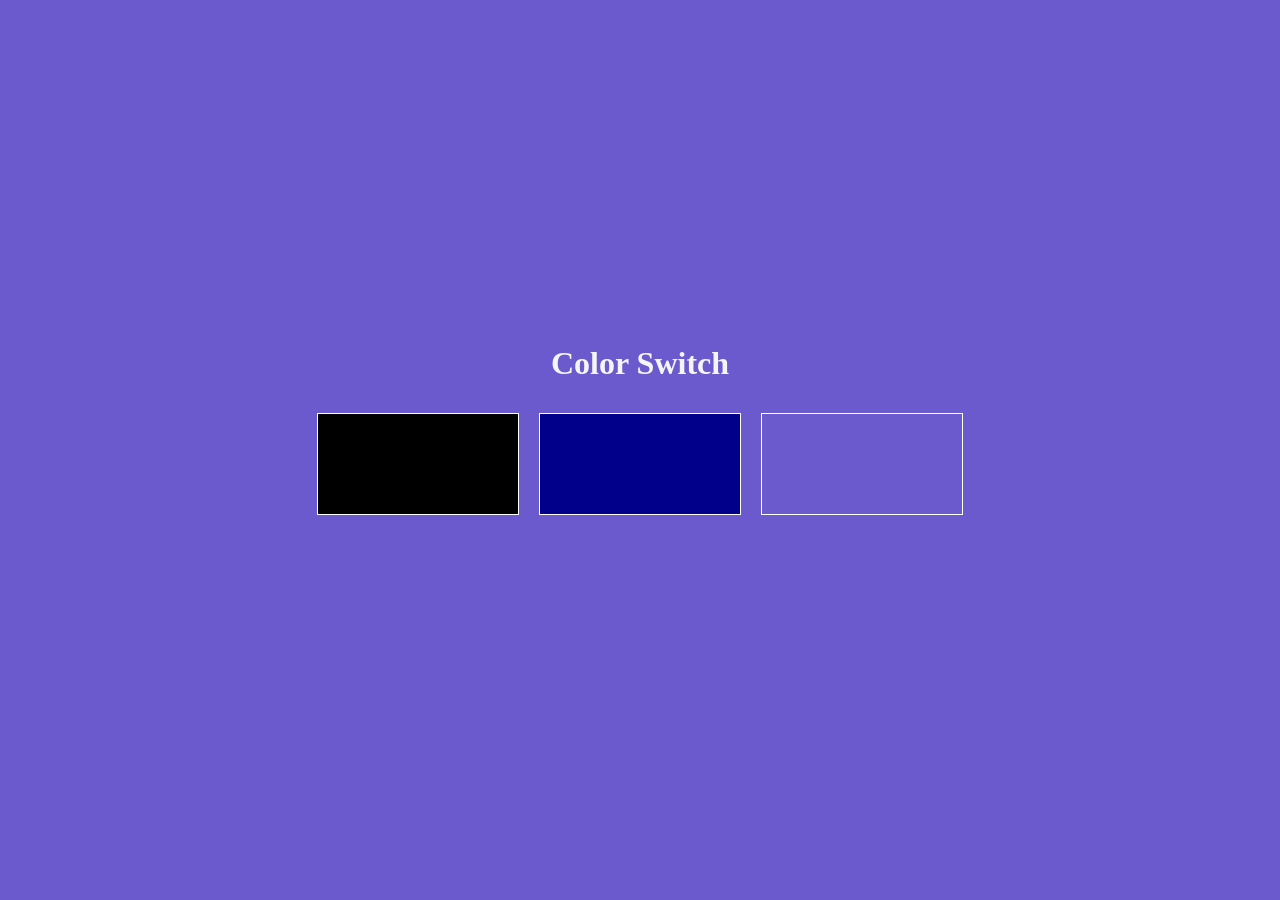
<file: Project1/index.html>
<!DOCTYPE html>
<html lang="en">
<head>
    <link rel="stylesheet" href="colors.css">
    <meta charset="UTF-8">
    <meta name="viewport" content="width=device-width, initial-scale=1.0">
    <title>Document</title>
</head>
<body>
    <h1>Color Switch</h1>
    <div class = "main">
    <div class="btn" id="black"></div>
    <div class="btn" id="blue"></div>
    <div class="btn" id="grey"></div></div>
    <script src="ColorChanger.js"></script>
</body>
</html>
</file>
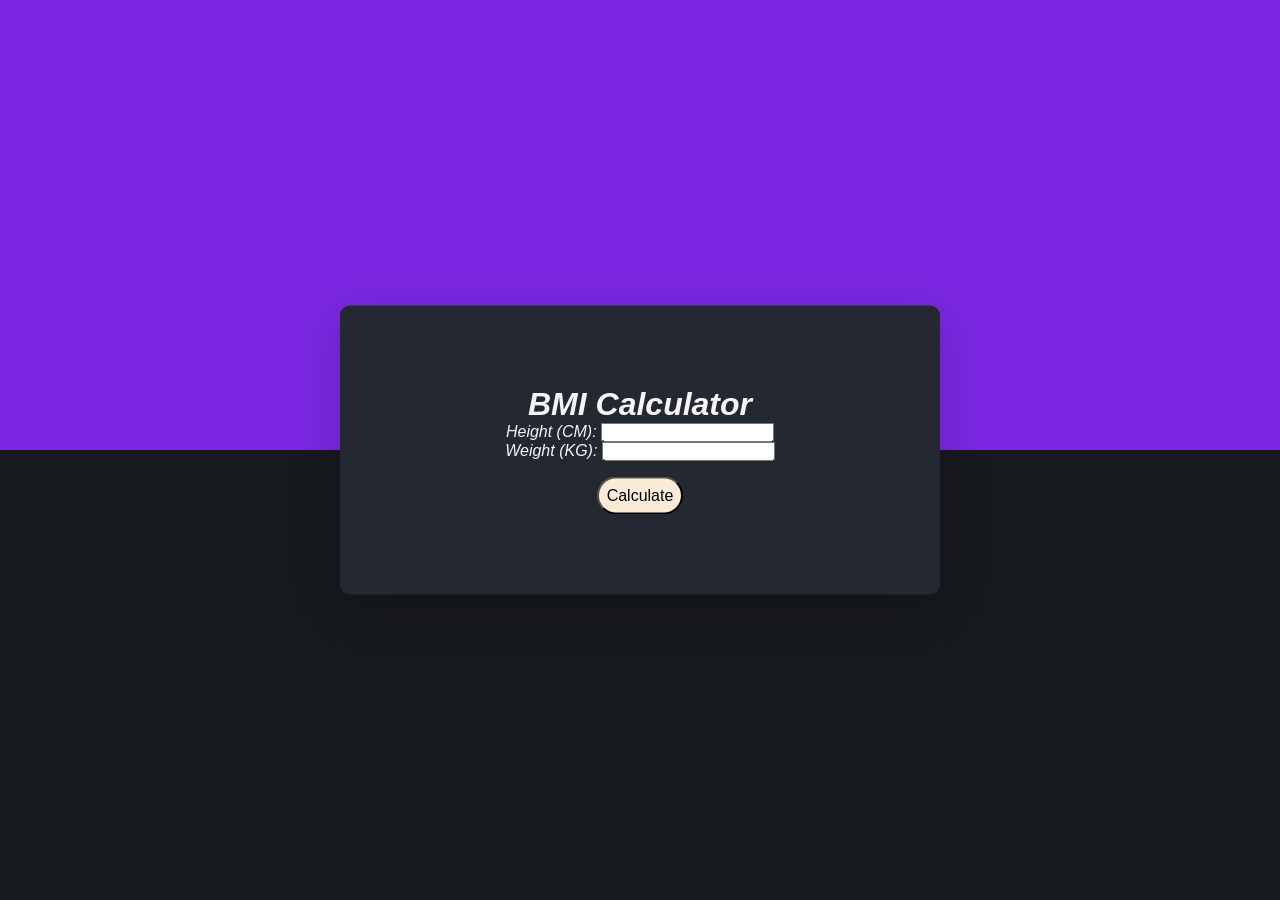
<file: Project2/index.html>
<!DOCTYPE html>
<html lang="en">
<head>
  <meta charset="UTF-8" />
  <meta name="viewport" content="width=device-width, initial-scale=1.0" />
  <title>BMI Calculator</title>
  <link rel="stylesheet" href="style.css" />
</head>
<body>
  
  <form id="bmi-form">
    <h1>BMI Calculator</h1>
    <label for="bmi-height">Height (CM):</label>
    <input type="number" id="bmi-height" required />
    <br />
    <label for="bmi-weight">Weight (KG):</label>
    <input type="number" id="bmi-weight" required />
    <br />
    <button type="submit">Calculate</button>
  </form>
  <div id="results"></div>
  <script src="submit.js">
  </script>
</body>
</html>
</file>
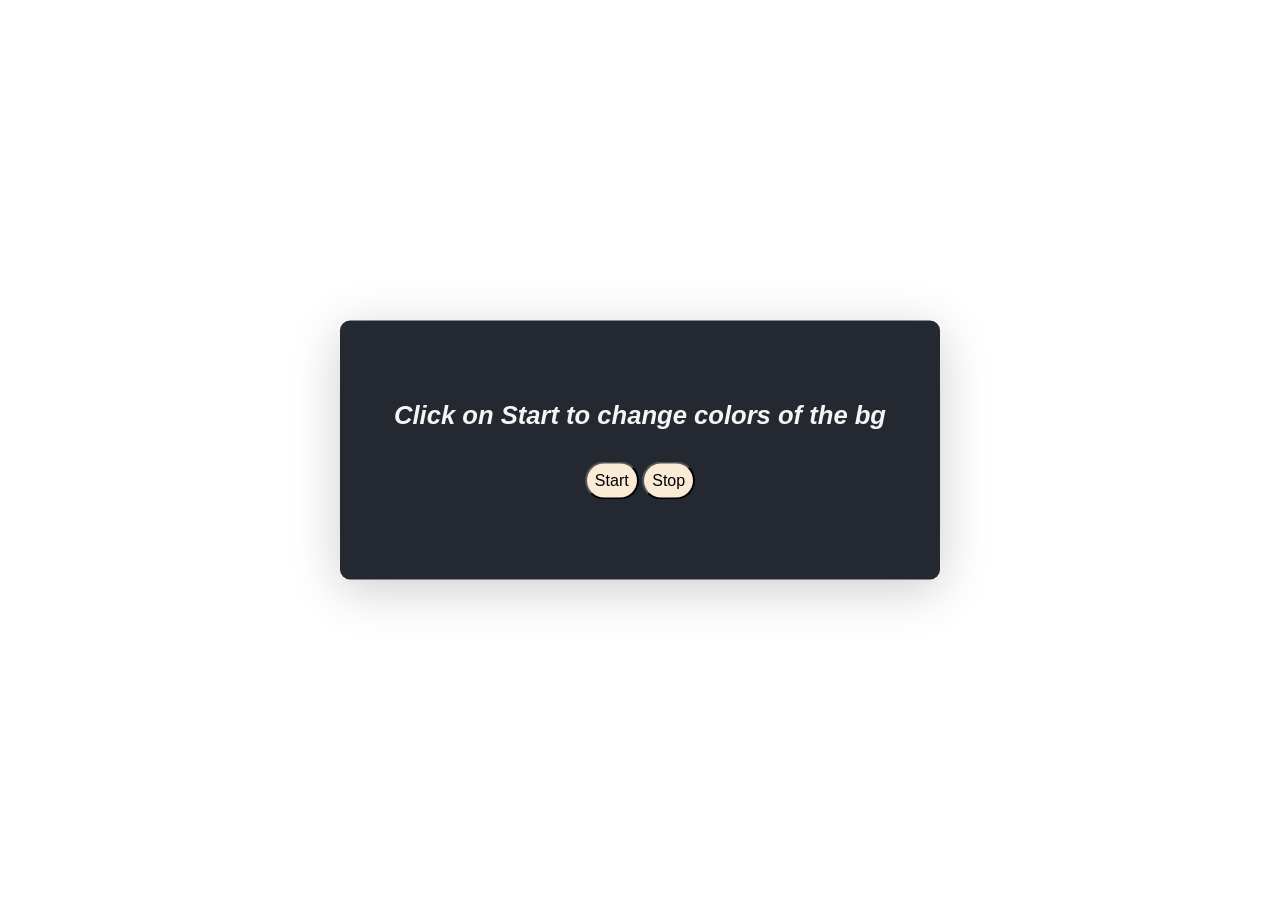
<file: Project3/index.html>
<!DOCTYPE html>
<html lang="en">
  <head>
    <title>Detect Key Presses</title>
    <link rel="stylesheet" href="style.css" />
  </head>
  <body>
    <div class="everything">
      <div><h1>Click on Start to change colors of the bg</h1></div>
      <div id="m">
        <button type="button" id="start">Start</button>
        <button type="button" id="stop">Stop</button>
      </div></div></div>
    <script src="back.js"></script>
  </body>
</html>
</file>
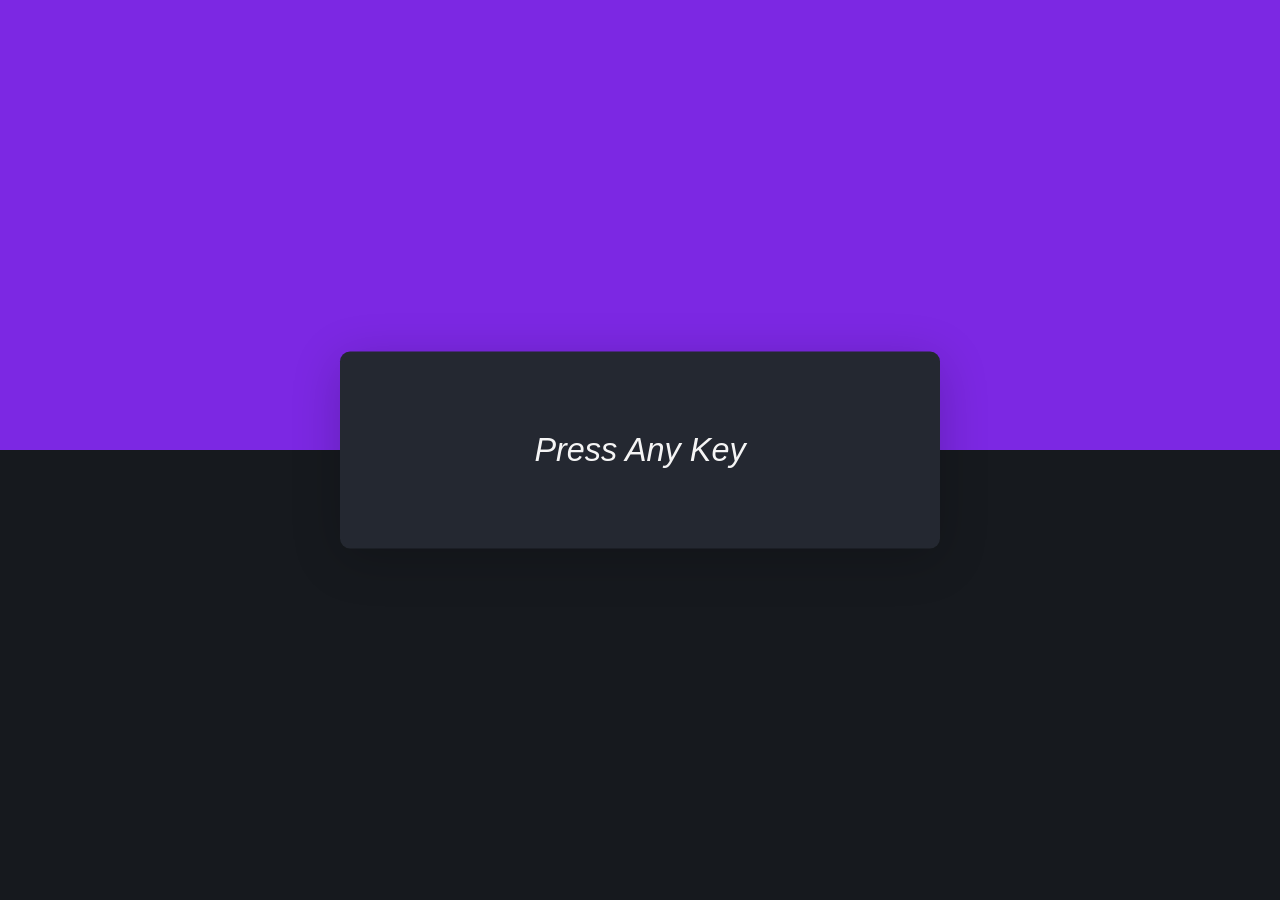
<file: Project4/index.html>
<!DOCTYPE html>
<html lang="en">
  <head>
    <title>Detect Key Presses</title>
    <link rel="stylesheet" href="style.css" />
  </head>
  <body>
    <div id="result">
    <div id="idd">Press Any Key </div>
</div>
    <script src="script.js"></script>
  </body>
</html>
</file>
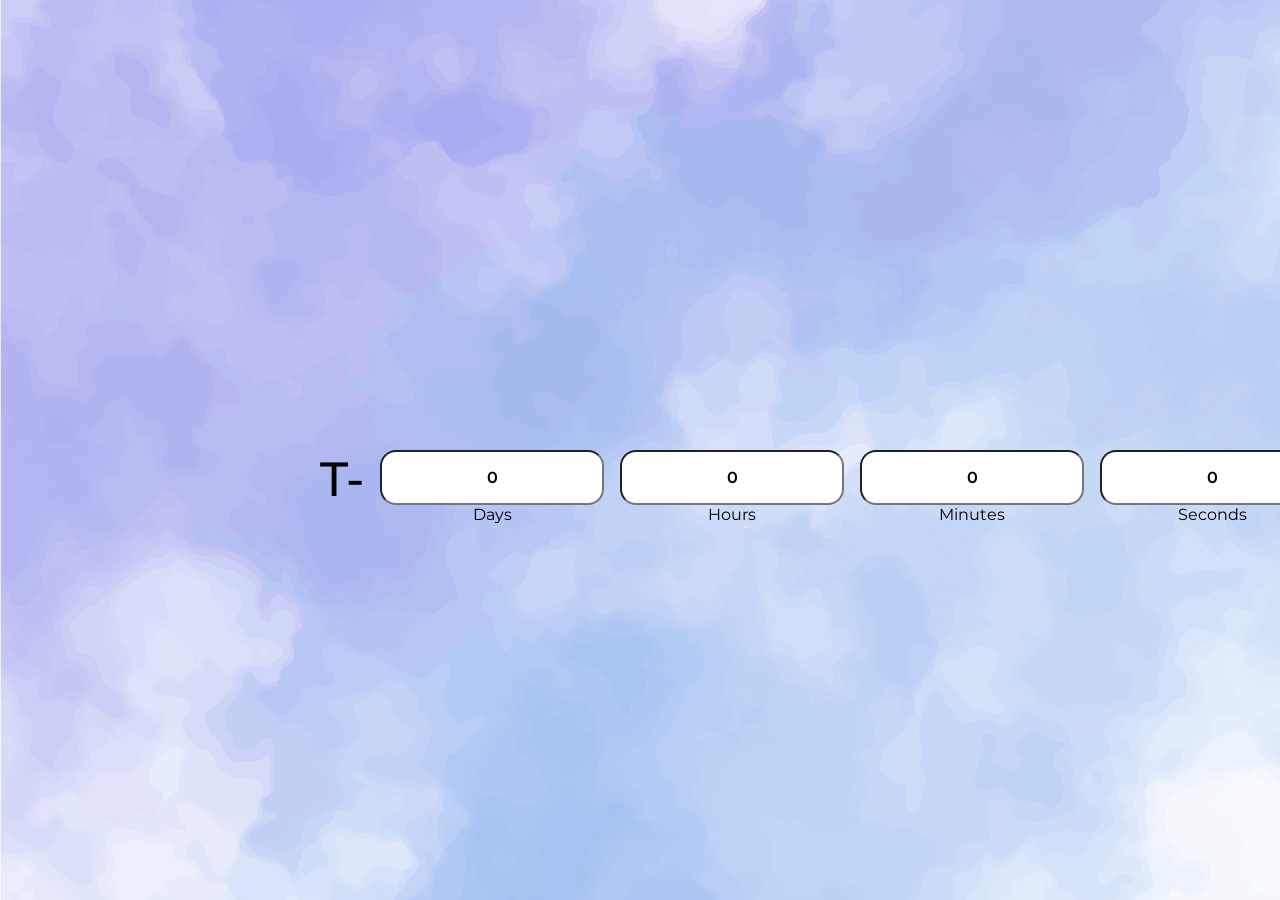
<file: Project5/index.html>
<!DOCTYPE html>
<html lang="en">
  <head>
    <meta charset="UTF-8" />
    <meta name="viewport" content="width=device-width, initial-scale=1.0" />
    <title>21May</title>
    <link rel="stylesheet" href="style.css" />
  </head>
  <body>
    <div class="main">
      <div class="Mid">
        <h1>T-</h1>
        <div class="clock">
          <div>
            <input type="text" readonly />
            <br />
            <label for="">Days</label>
          </div>
          <div>
            <input type="text" readonly />
            <br />
            <label for="">Hours</label>
          </div>
          <div>
            <input type="text" readonly />
            <br />
            <label for="">Minutes</label>
          </div>
          <div>
            <input type="text" readonly />
            <br />
            <label for="">Seconds</label>
          </div>
        </div>
      </div>
    </div>
    <script src="index.js"></script>
  </body>
</html>
</file>
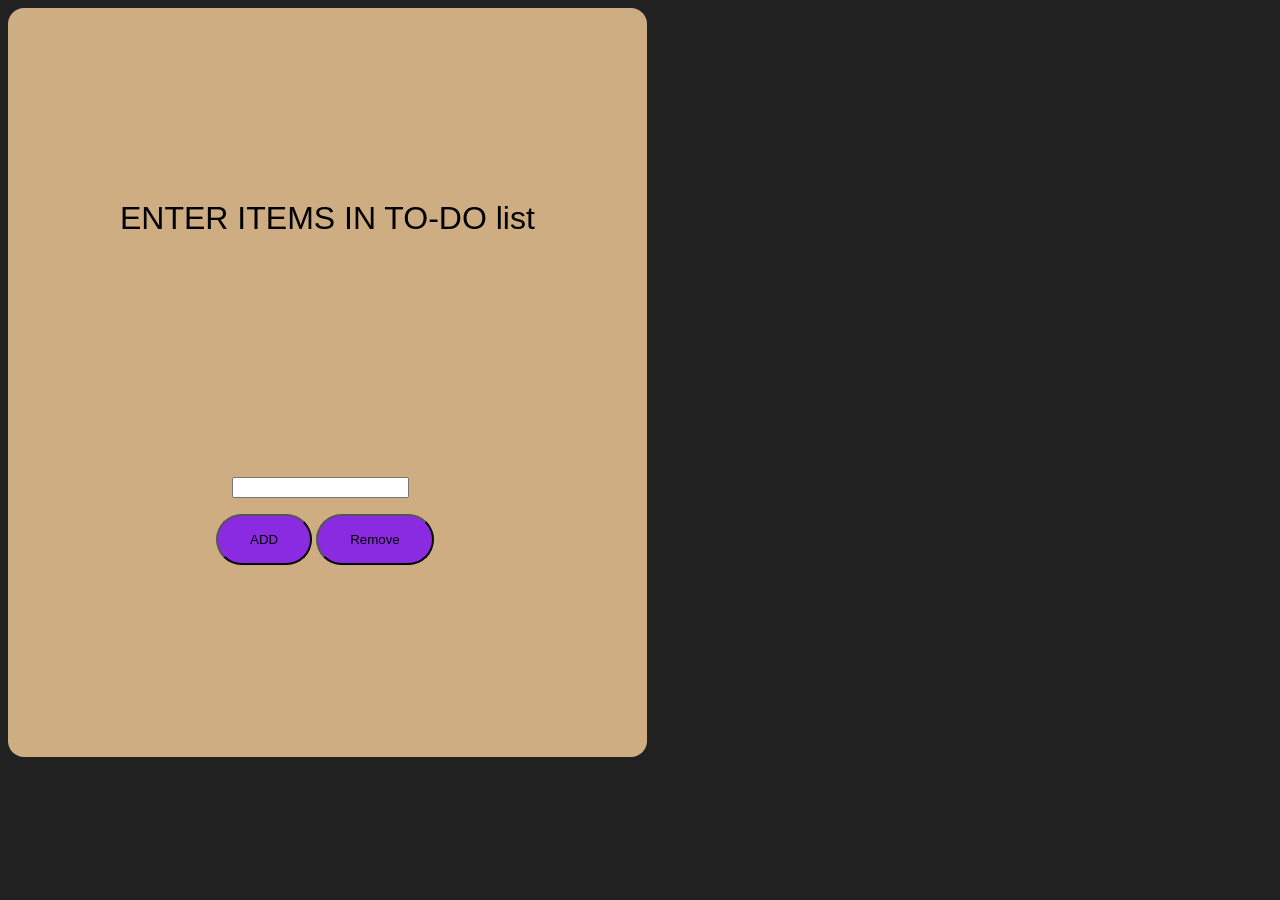
<file: To-Do-List/index.html>
<!DOCTYPE html>
<html lang="en">
  <head>
    <meta charset="UTF-8" />
    <meta name="viewport" content="width=device-width, initial-scale=1.0" />
    <title>To-Do_List</title>
    <link rel="stylesheet" href="style.css" />
  </head>
  <body>
    <script src=""></script>
    <div id="bg">
      <div id="add">
        <label id="heading" for="list">ENTER ITEMS IN TO-DO list</label>
        <div id="textt"></div>
        <form>
          <input type="text" name="Todo Text" id="text" />
        </form>
        <button type="submit" id="btn">ADD</button>
        <button type="submit" id="removebtn">Remove</button>
      </div>
    </div>
    <script>
        const btn = document.getElementById("btn");
        btn.addEventListener('click',(e)=>{
          e.preventDefault()
          const item = document.querySelector('#text').value
          const display = document.querySelector('#textt')
          const newItem = document.createElement('h2')  ;
      newItem.textContent = item;
      display.appendChild(newItem)   ;
      }
          );
          const removeBtn = document.getElementById('removebtn');
    removeBtn.addEventListener('click', (e) => {
      e.preventDefault(); 
      const lastItem = display.lastElementChild;

      if (lastItem) {
        lastItem.remove();
      } else {
        alert("No items to remove!");
      }
      })
    </script>
  </body>
</html>
</file>
<file: Project1/colors.css>
.btn{
    width: 200px;
  height: 100px;
  border: 1px solid white;
  padding: 0px;
  margin: 10px;
}
.main{
    max-width: fit-content;
    padding-bottom: 0px;
    margin-left: auto;
    margin-right: auto;
    display: flex;
    justify-content: flex-start;
}
h1{
    max-width: fit-content;
   padding-top: 25px;
    margin-left: auto;
    margin-right: auto;
color: whitesmoke;
padding-left: 50rm;

}
body{
    max-width: fit-content;
    margin-top: 20rem;
    margin-left: auto;
    margin-right: auto;
    background-color: slateblue;
}
 
#black{
    background-color: black;
}
#blue{
    background-color: darkblue;
}
#grey{
    background-color:slateblue;
}
</file>
<file: Project2/style.css>
* {
    padding: 0;
    margin: 0;
    box-sizing: border-box;
    font-family: "Poppins", sans-serif;
  }
  body {
    height: 100vh;
    background: linear-gradient(#7c28e3 50%, #16191e 50%);
  }
  #bmi-form {
    background-color: #242831;
    width: 80vw;
    max-width: 600px;
    position: absolute;
    transform: translate(-50%, -50%);
    top: 50%;
    left: 50%;
    padding: 80px 40px;
    text-align: center;
    color: #f5f5f5;
    font-size: 1rem;
    border-radius: 10px;
    box-shadow: 0 10px 50px rgba(0, 0, 0, 0.2);
    font-style: italic;
  }
  #bmi-form span:nth-child(1) {
    color: #7c28e3;
    font-size: 3em;
    display: block;
    font-style: normal;
  }
  #bmi-form span:nth-child(2) {
    font-size: 1.5em;
    font-style: normal;
  }
  button{
    background-color: antiquewhite;
    padding: .5rem;
  border-radius: 2rem;
  margin-top: 1rem;
  font-size: 1rem;
  font-family: 'Gill Sans', 'Gill Sans MT', Calibri, 'Trebuchet MS', sans-serif;
  font-weight: 500;
  }
</file>
<file: Project3/style.css>
* {
  padding: 0;
  margin: 0;
  box-sizing: border-box;
  font-family: "Poppins", sans-serif;
}

.everything {
  background-color: #242831;
  width: 80vw;
  max-width: 600px;
  position: absolute;
  transform: translate(-50%, -50%);
  top: 50%;
  left: 50%;
  padding: 80px 40px;
  text-align: center;
  color: #f5f5f5;
  font-size: .8rem;
  border-radius: 10px;
  box-shadow: 0 10px 50px rgba(0, 0, 0, 0.2);
  font-style: italic;
}
button{
  background-color: antiquewhite;
  padding: .5rem;
border-radius: 2rem;
margin-top: 2rem;
font-size: 1rem;
font-family: 'Gill Sans', 'Gill Sans MT', Calibri, 'Trebuchet MS', sans-serif;
font-weight: 500;
}
</file>
<file: Project4/style.css>
* {
    padding: 0;
    margin: 0;
    box-sizing: border-box;
    font-family: "Poppins", sans-serif;
  }
  body {
    height: 100vh;
    background: linear-gradient(#7c28e3 50%, #16191e 50%);
  }
  #result {
    background-color: #242831;
    width: 80vw;
    max-width: 600px;
    position: absolute;
    transform: translate(-50%, -50%);
    top: 50%;
    left: 50%;
    padding: 80px 40px;
    text-align: center;
    color: #f5f5f5;
    font-size: 3.6vmin;
    border-radius: 10px;
    box-shadow: 0 10px 50px rgba(0, 0, 0, 0.2);
    font-style: italic;
  }
  #result span:nth-child(1) {
    color: #7c28e3;
    font-size: 3em;
    display: block;
    font-style: normal;
  }
  #result span:nth-child(2) {
    font-size: 1.5em;
    font-style: normal;
  }
</file>
<file: Project5/style.css>
@import url('https://fonts.googleapis.com/css2?family=Montserrat:ital,wght@0,100..900;1,100..900&display=swap');
*{
    margin: 0rem;
    padding: 0rem;
    scroll-behavior: smooth;
}

body{
    height: 100%;
    width: 100%;
    background-image: url(./src/bg.jpg);
    background-repeat: no-repeat;
    background-size: fit-content;
}

.Mid{
    display: flex;
    justify-content: center;
    position: absolute;
    left: 25%;
    top: 50%;
    gap: 1rem;
}

h1{
    font-family: Montserrat;
    font-weight: 500;
    font-size: 3rem;
}
.clock{
    display: flex;
    justify-content: center;
    gap: 1rem;
    text-align: center;

}
input{
    border-radius: 1rem ;
    padding: 1rem 0rem;
    font-family: Montserrat;
    font-weight: 600;
    text-align: center;
    font-size: 1rem;
}

label{
    font-family: Montserrat;
}
</file>
<file: To-Do-List/style.css>
body{
 background-color: #212121;
}
button{
    margin-left: 11rem;
    margin-top: 1rem;
    background-color: blueviolet;
    padding: 1rem 2rem ;
    border-radius: 2rem;

}
#bg{
    background-color:rgb(207, 173, 131);
    width: fit-content;
    padding: 12rem 2rem;
    border-radius: 1rem;
    max-height: fit-content;
   
}
#heading{
    font-family:Verdana, Geneva, Tahoma, sans-serif;
    font-weight: 500;
    font-size: 2rem;
    margin: 15rem 5rem;
}

form{
    margin-left: 12rem;
    margin-top: 15rem;
}
#removebtn{
    margin-left: 0rem;
}
</file>
